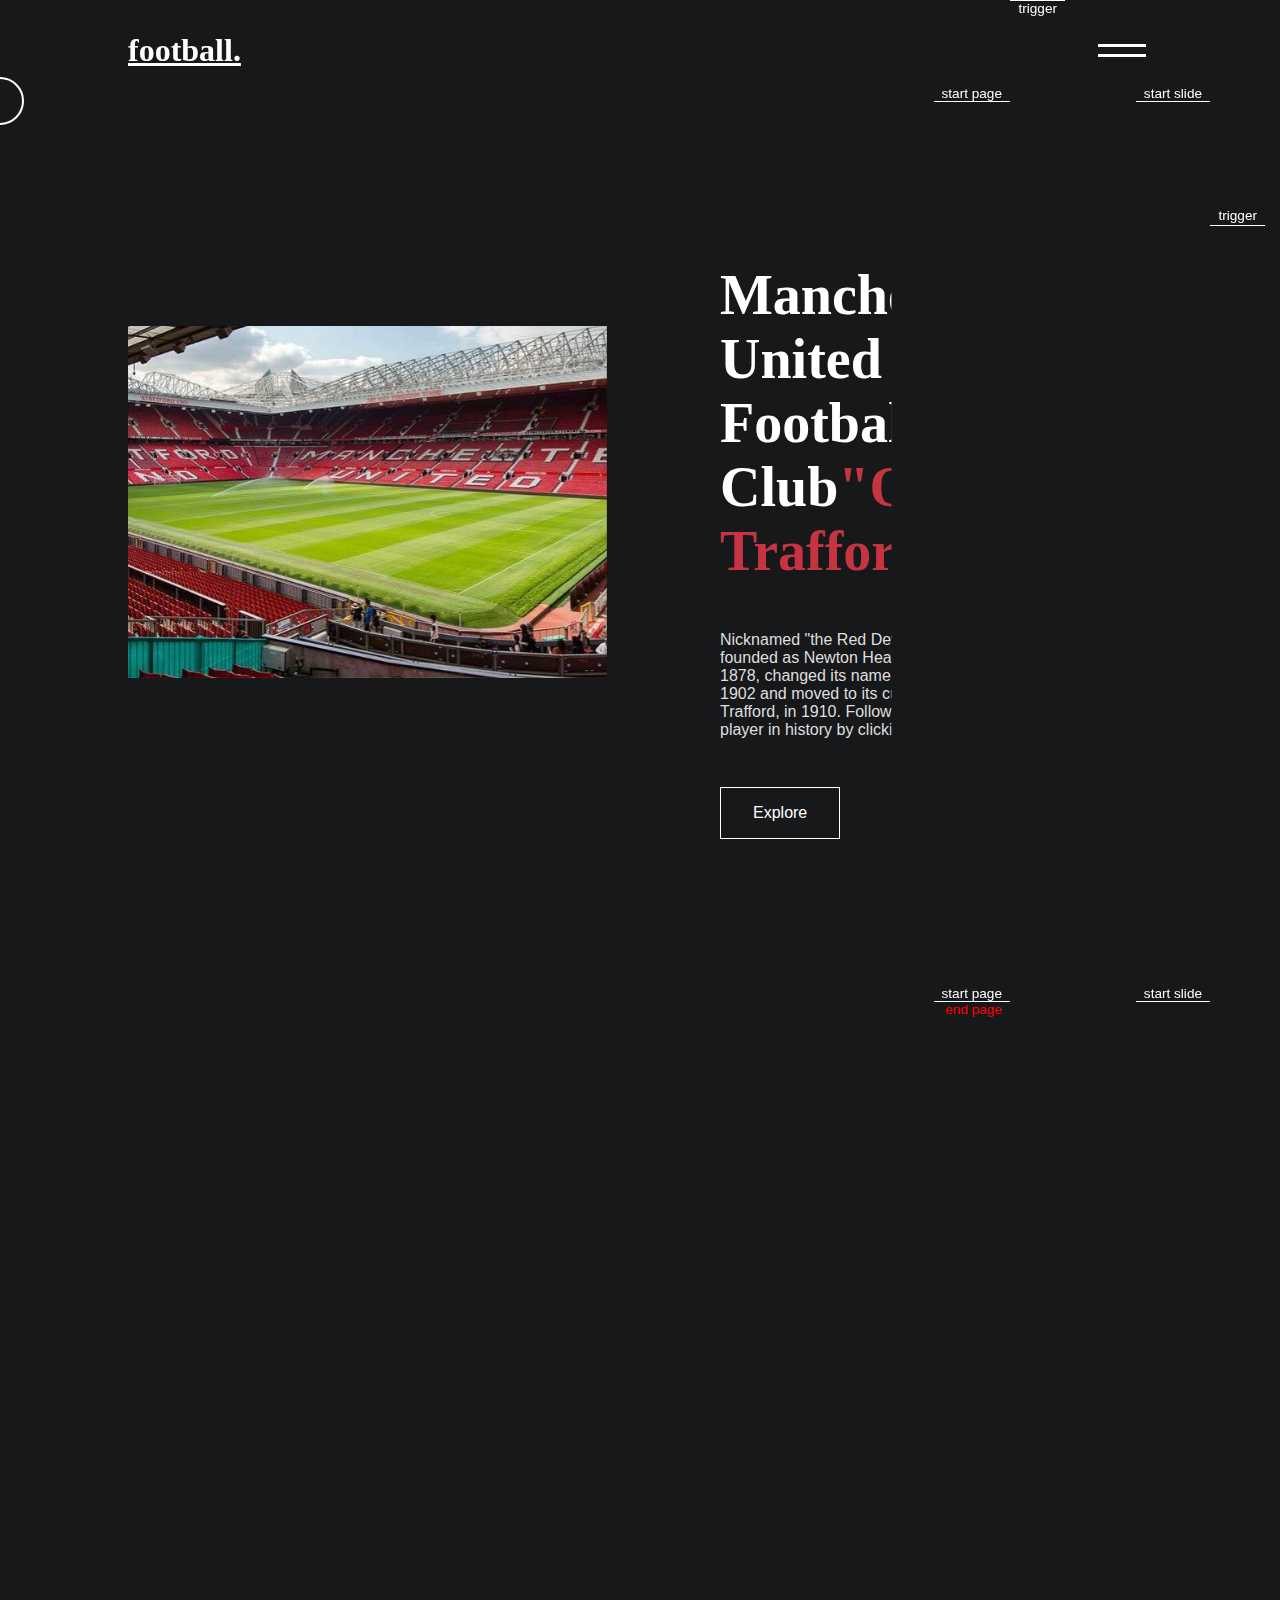
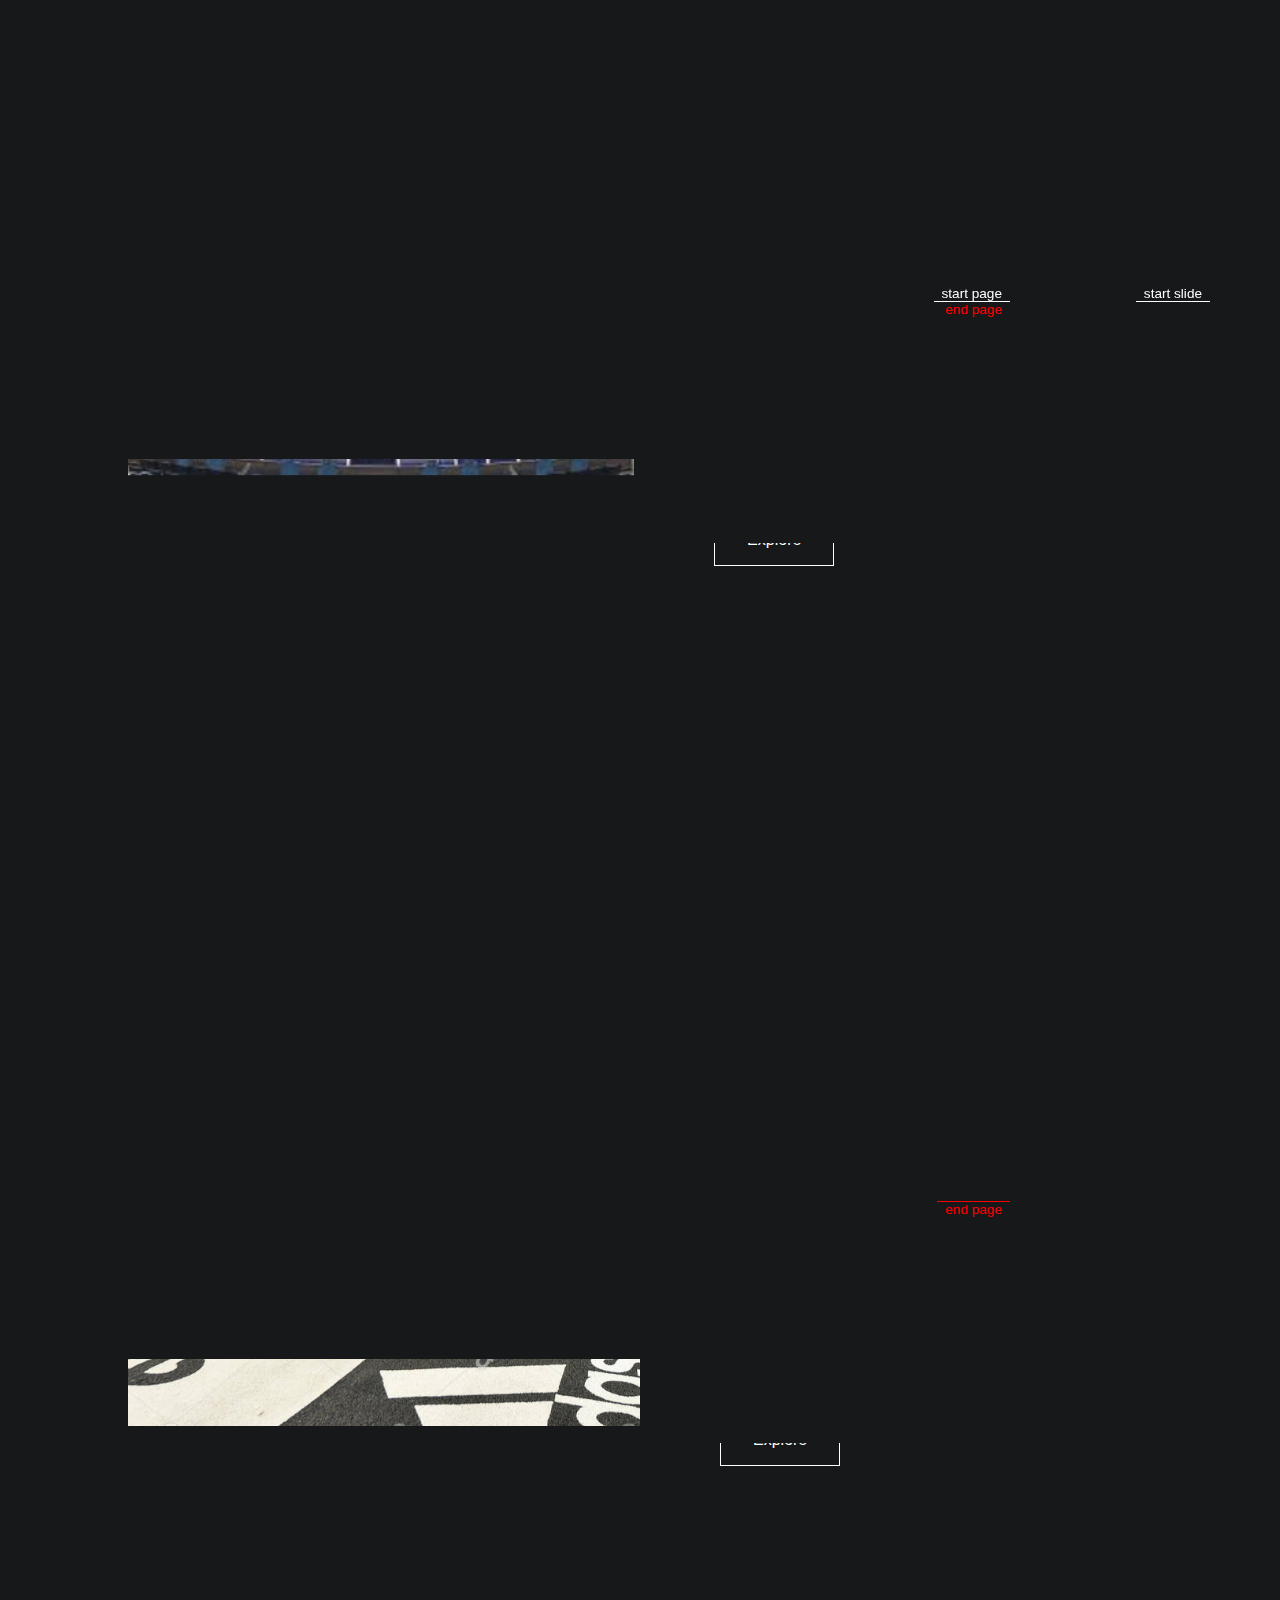
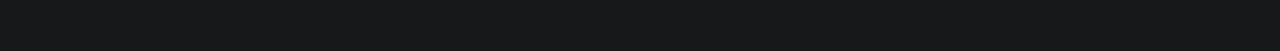
<file: index.html>
<!DOCTYPE html>
<html lang="en">
  <head>
    <meta charset="UTF-8" />
    <meta name="viewport" content="width=device-width, initial-scale=1.0" />
    <title>Jowin Web1</title>
    <link rel="stylesheet" href="./style.css" />
  </head>
  <body data-barba="wrapper">
    <header class="nav-header">
      <h1><a href="./index.html" id="logo">football.</a></h1>
      <div class="burger">
        <div class="line1"></div>
        <div class="line2"></div>
      </div>
    </header>
    <main data-barba="container" data-barba-namespace="home">
      <section class="mountain slide">
        <div class="hero-img">
          <img src="imgs/manU.jpeg" alt="forest image" />
          <div class="reveal-img"></div>
        </div>
        <div class="hero-desc">
          <div class="title">
            <h2>
              Manchester United Football Club<span class="mountain-span">"Old Trafford".</span>
            </h2>
            <div class="title-swipe t-swipe1"></div>
          </div>
          <p>
            Nicknamed "the Red Devils", the club was founded as Newton Heath LYR Football Club in 1878, changed its name to Manchester United 1902 and moved to its current stadium, Old Trafford, in 1910.
            Follow me to see some the best player in history by clicking the link below
          </p>
          <a href="./manu/index.html" class="explore mountain-exp">Explore</a>
          <div class="reveal-text"></div>
        </div>
      </section>
      <section class="hike slide">
        <div class="hero-img">
          <img src="imgs/real.jpeg" alt="hike image" />
          <div class="reveal-img"></div>
        </div>
        <div class="hero-desc">
          <div class="title">
            <h2>Real Madrid Football Club<span class="hike-span">"Santiago Bernabeu."</span></h2>
            <div class="title-swipe t-swipe2"></div>
          </div>
          <p>
            On March 6, 1902, the Madrid Foot Ball Club is founded by a group of fans in Madrid, Spain. Stadium name"Santiago Bernabeu" Later known as Real Madrid, the club would become the most successful European football(soccer) franchise of the 20th century. Follow me to see some the best player in history by clicking the link below
          </p>
          <a href="./madrid/index.html" class="explore hike-exp">Explore</a>
          <div class="reveal-text"></div>
        </div>
      </section>
      <section class="fashion slide">
        <div class="hero-img">
          <img src="imgs/juv.jpg" alt="fashion image" />
          <div class="reveal-img"></div>
        </div>
        <div class="hero-desc">
          <div class="title">
            <h2>
              Juventus Football Club<span class="fashion-span">"Old Lady".</span>
            </h2>
            <div class="title-swipe t-swipe3"></div>
          </div>
          <p>
            Juventus were founded as Sport-Club in 1897 by pupils from the Massimo D'Azeglio  Lyceum school in Turin, among them the brothers Eugenio and Enrico Canfari, but were renamed as Foot-Ball Club Juventus two years later. The club joined the Italian Fooball Championship in 1900.
          </p>
          <a href="./juventus/index.html" class="explore fashion-exp">Explore</a>
          <div class="reveal-text"></div>
        </div>
      </section>
    </main>

    <nav class="nav-bar">
      <ul class="nav-links">
        <h3>Twitter</h3>
        <h3>LinkedIn</h3>
        <h3>Instagram</h3>
        <h3>Facebook</h3>
      </ul>
      <div class="contact">
        <h2>Stay in torch.</h2>
        <p>
          At your service always. Stay connect with us and enjoy our services to the fullness.
        </p>
      </div>
    </nav>
    <div class="cursor">
      <span class="cursor-text"> </span>
    </div>
    <div class="swipe swipe1"></div>
    <div class="swipe swipe2"></div>
    <div class="swipe swipe3"></div>

    <!-- <script src="http://unpkg.com/@barba/core"></script> -->
    <script src="./barba.js"></script>
    <script src="./gsap.min.js"></script>
    <script src="./scrollmagic.min.js"></script>
    <script src="./addindicators.min.js"></script>
    <script src="./animation.gsap.min.js"></script>
    <script src="./travel.js"></script>
  </body>
</html>
</file>
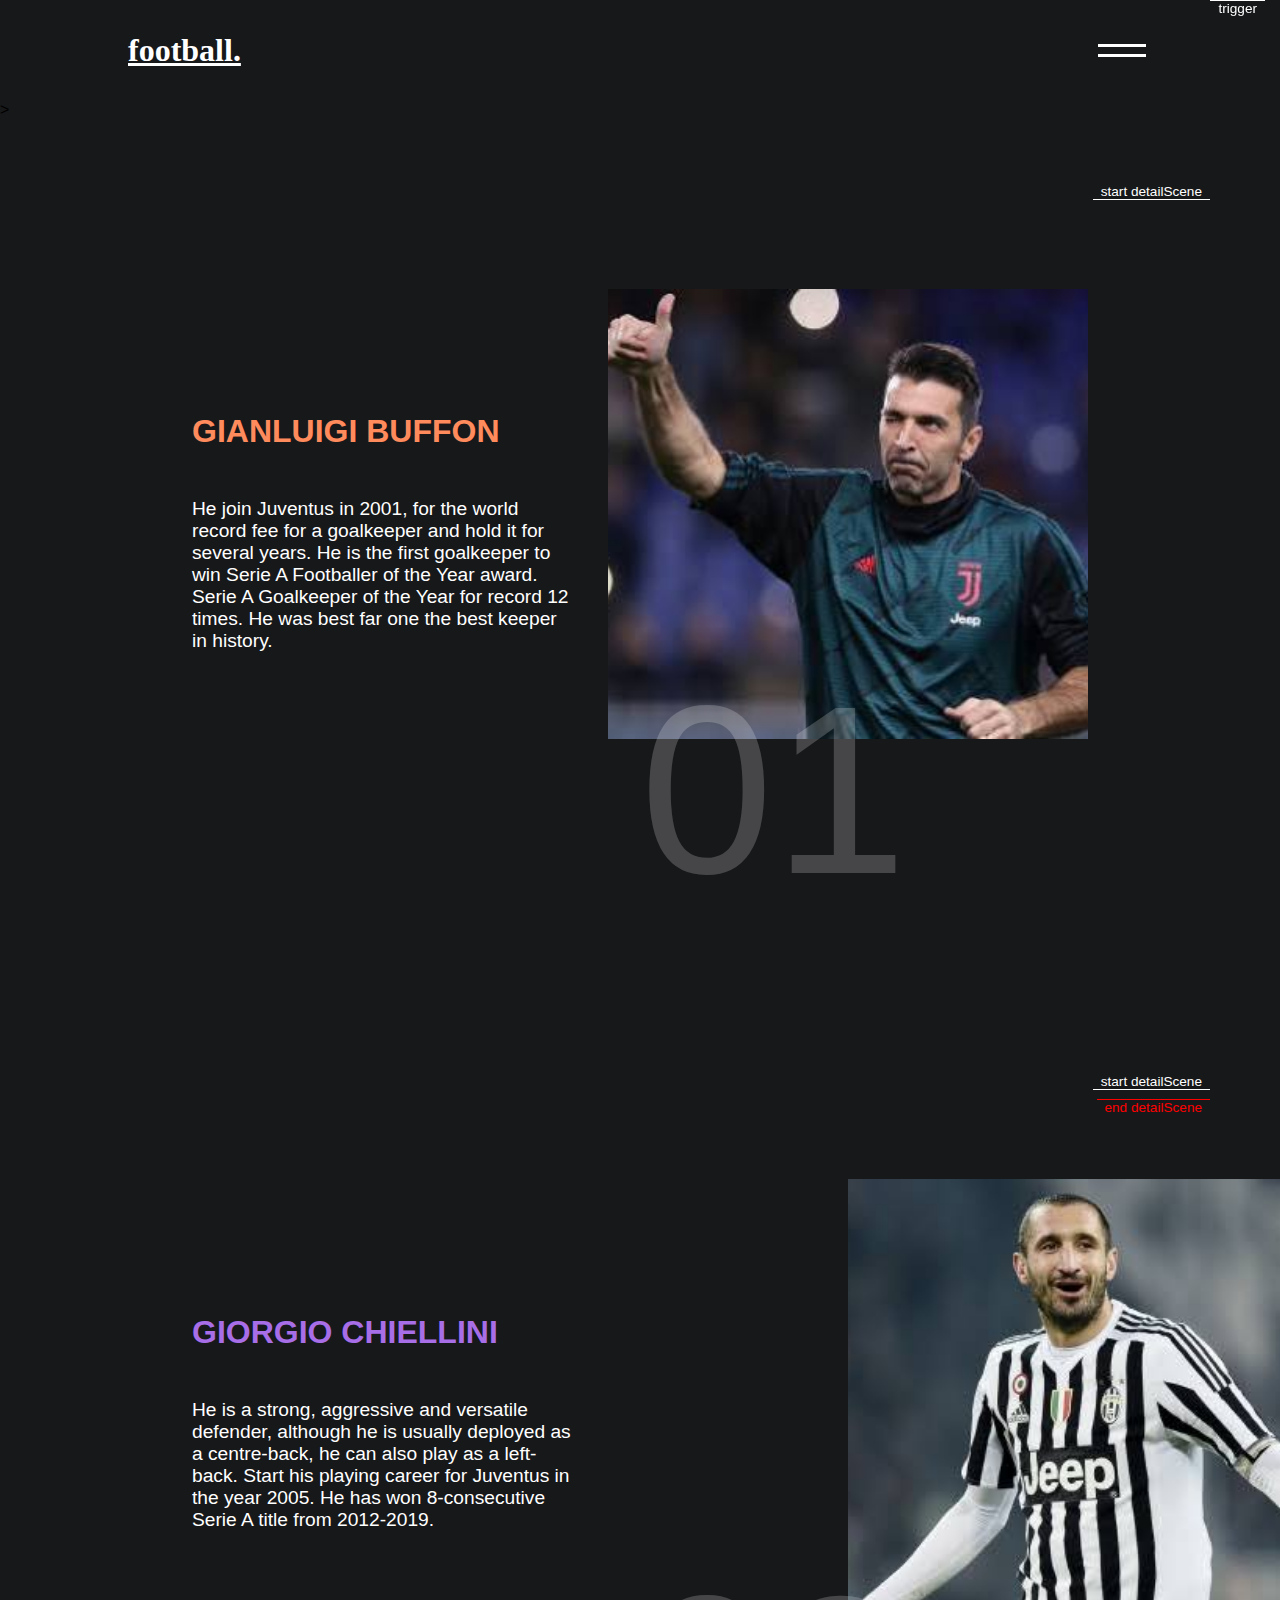
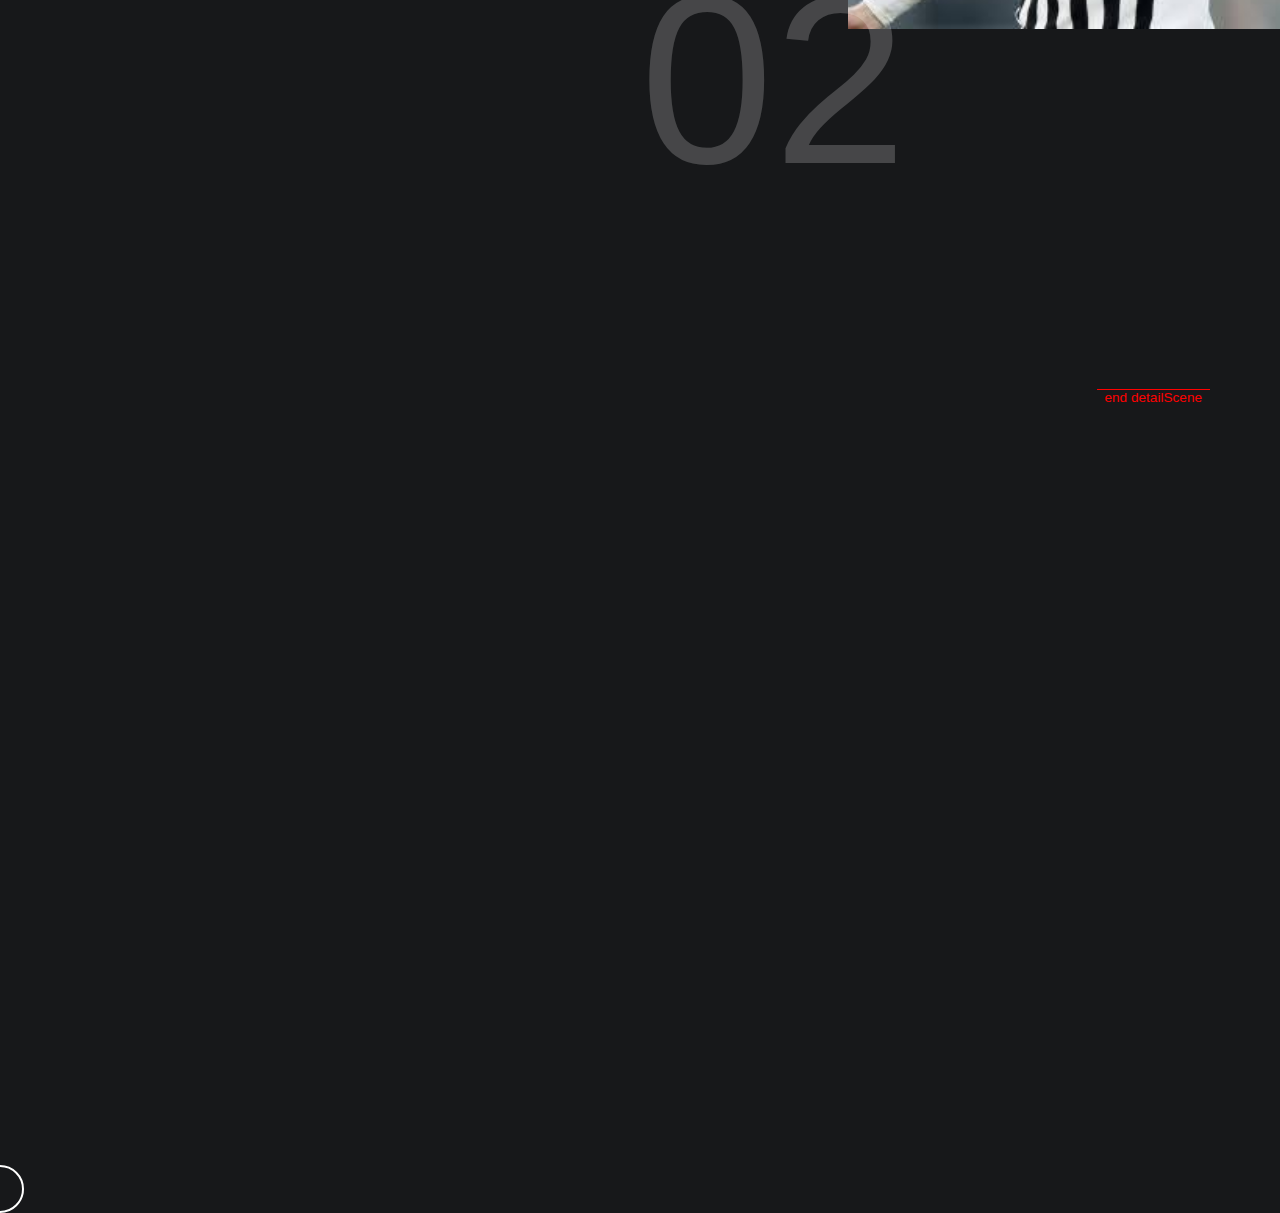
<file: juventus/index.html>
<!DOCTYPE html>
<html lang="en">
  <head>
    <meta charset="UTF-8" />
    <meta name="viewport" content="width=device-width, initial-scale=1.0" />
    <title>Website Jowin</title>
    <link rel="stylesheet" href="../style.css"/>
  </head>
  <body data-barba="wrapper">
    <header class="nav-header">
      <h1><a href="../index.html" id="logo">football.</a></h1>
      <div class="burger">
        <div class="line1"></div>
        <div class="line2"></div>
      </div>
    </header>
    <main data-barba="container" data-barba-namespace="fashion"></main>>
       <section class="fashion1 detail-slide">
          <div class="fashion-text">
              <h1>GIANLUIGI BUFFON</h1>
              <p>He join Juventus in 2001, for the world record fee for a goalkeeper and hold it for several years. He is the first goalkeeper to win Serie A Footballer of the Year award. Serie A Goalkeeper of the Year for record 12 times. He was best far one the best keeper in history.</p>
          </div>
          <div class="fashion-img">
              <img src="../imgs/bufon.jpeg" alt="">
          </div>
          <div class="fashion-nr"><span>01</span></div>
       </section>
       <section class="fashion2 detail-slide">
        <div class="fashion-text">
            <h1>GIORGIO CHIELLINI</h1>
            <p>He is a strong, aggressive and versatile defender, although he is usually deployed as a centre-back, he can also play as a left-back. Start his playing career for Juventus in the year 2005. He has won 8-consecutive Serie A title from 2012-2019.</p>
        </div>
        <div class="fashion-img">
            <img src="../imgs/chili.jpeg" alt="">
        </div>
        <div class="fashion-nr"><span>02</span></div>
     </section>
     <section class="fashion3 detail-slide">
        <div class="fashion-text">
            <h1>ALESSANDRO DEL PIERO</h1>
            <p>A prolific goal-scorer, he moved to Juventus in 1993, where he played for 19 seasons(11 as captain) and holds the club records for most goals (290) and appearances (705). During his time at the club, he won 6-Serie A title and UEFA UL etc. He was vote into the UEFA Golden Jubilee Poll.</p>
        </div>
        <div class="fashion-img">
            <img src="../imgs/delpe.jpg" alt="">
        </div>
        <div class="fashion-nr"><span>03</span></div>
     </section>
    </main>

    <nav class="nav-bar">
      <ul class="nav-links">
        <h3>Twitter</h3>
        <h3>YouTube</h3>
        <h3>Instagram</h3>
      </ul>
      <div class="contact">
        <h2>Stay in torch.</h2>
        <p>
          Lorem, ipsum dolor sit amet consectetur adipisicing elit. Rerum quae
          nulla unde doloremque explicabo? Laborum quidem natus mollitia enim
          consequuntur.
        </p>
      </div>
    </nav>
    <div class="cursor">
      <span class="cursor-text"> </span>
    </div>
    <div class="swipe swipe1"></div>
    <div class="swipe swipe2"></div>
    <div class="swipe swipe3"></div>

    <!-- <script src="http://unpkg.com/@barba/core"></script> -->
    <script src="../barba.js"></script>
    <script src="../gsap.min.js"></script>
    <script src="../scrollmagic.min.js"></script>
    <script src="../addindicators.min.js"></script>
    <script src="../animation.gsap.min.js"></script>
    <script src="../travel.js"></script>
  </body>
</html>
</file>
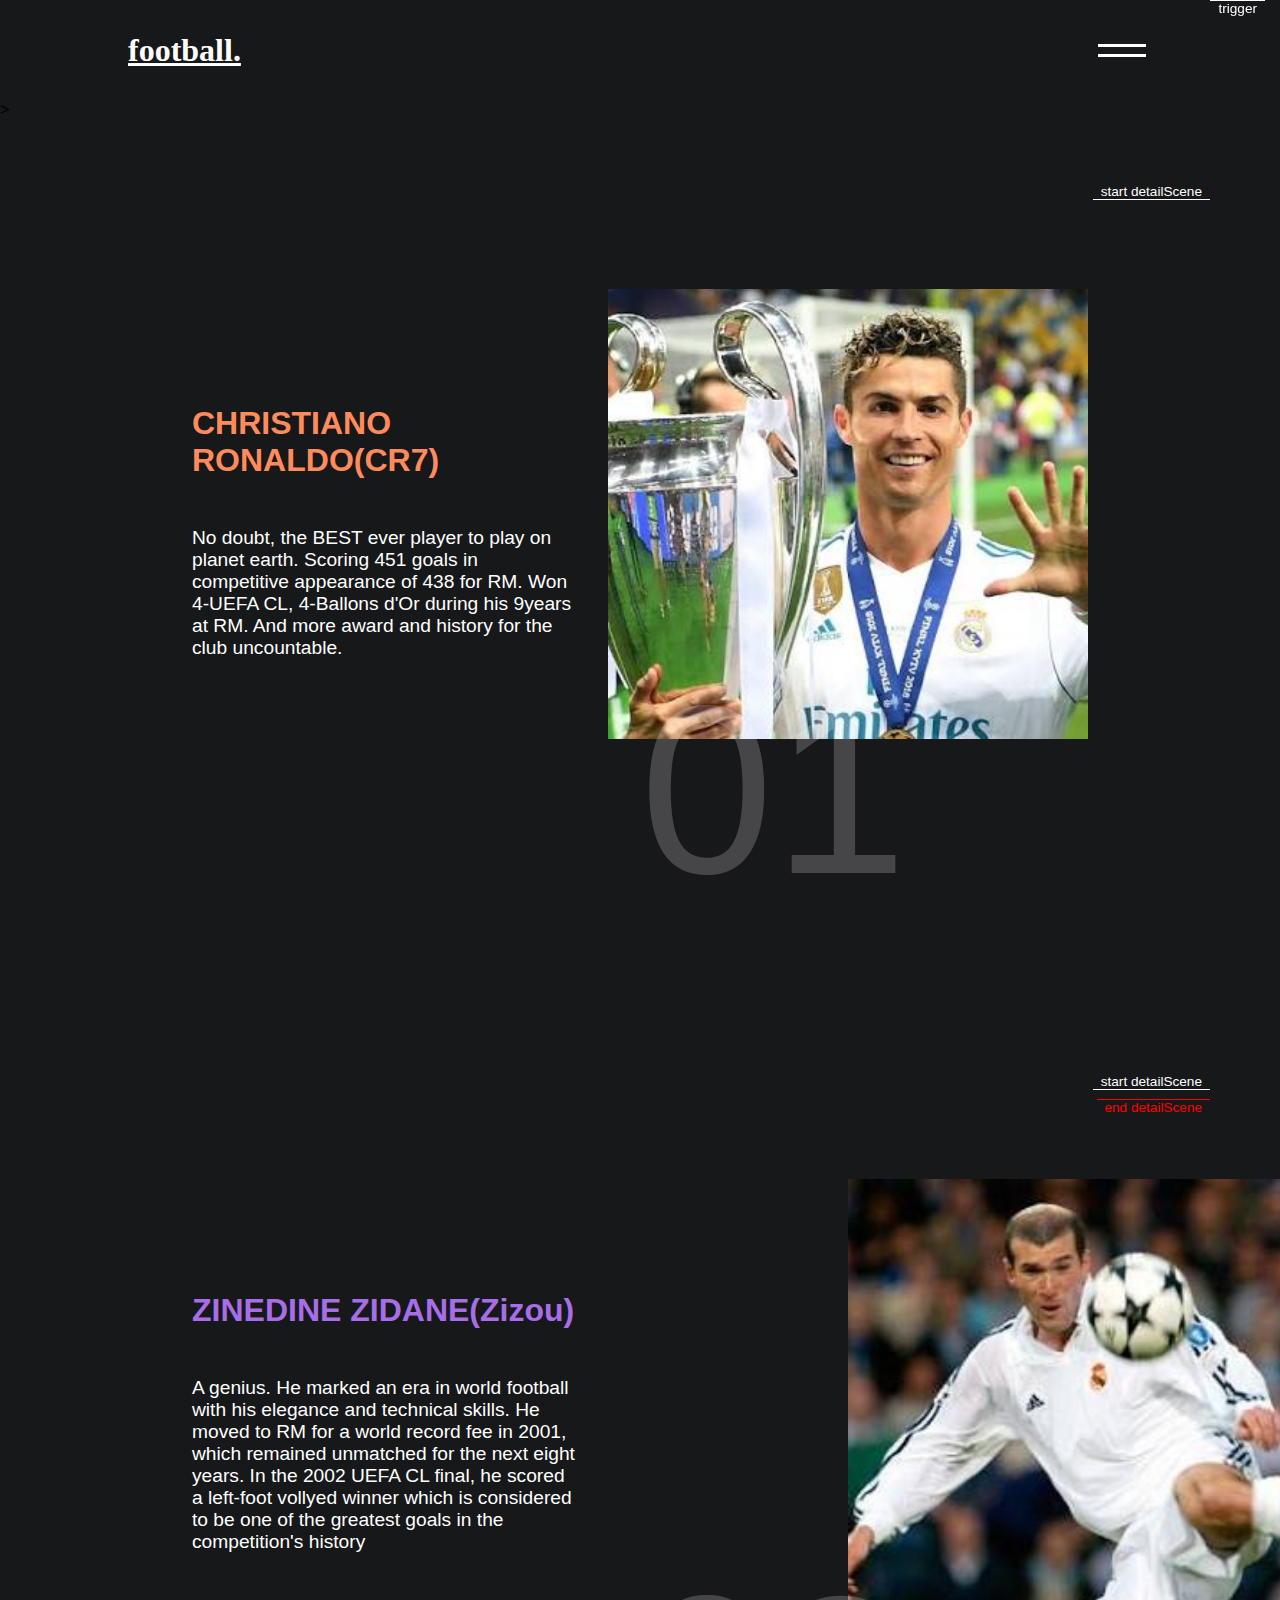
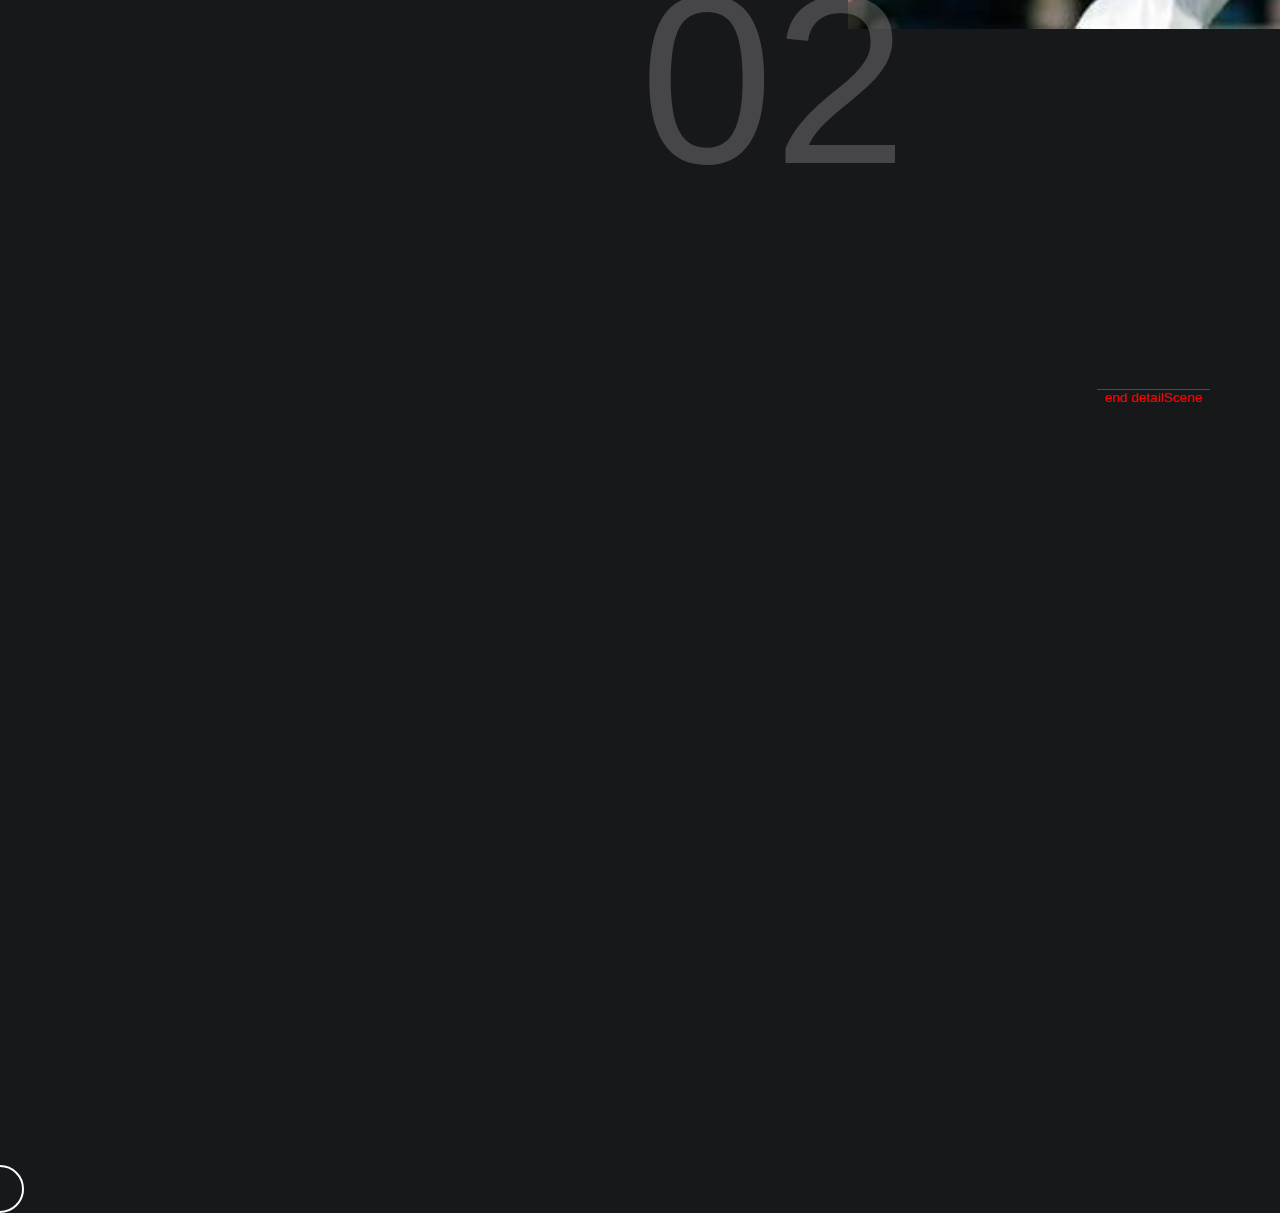
<file: madrid/index.html>
<!DOCTYPE html>
<html lang="en">
  <head>
    <meta charset="UTF-8" />
    <meta name="viewport" content="width=device-width, initial-scale=1.0" />
    <title>Website Jowin</title>
    <link rel="stylesheet" href="../style.css"/>
  </head>
  <body data-barba="wrapper">
    <header class="nav-header">
      <h1><a href="../index.html" id="logo">football.</a></h1>
      <div class="burger">
        <div class="line1"></div>
        <div class="line2"></div>
      </div>
    </header>
    <main data-barba="container" data-barba-namespace="fashion"></main>>
       <section class="fashion1 detail-slide">
          <div class="fashion-text">
              <h1>CHRISTIANO RONALDO(CR7)</h1>
              <p>No doubt, the BEST ever player to play on planet earth. Scoring 451 goals in competitive appearance of 438 for RM. Won 4-UEFA CL, 4-Ballons d'Or during his 9years at RM. And more award and history for the club uncountable.</p>
          </div>
          <div class="fashion-img">
              <img src="../imgs/ronaldo.jpeg" alt="">
          </div>
          <div class="fashion-nr"><span>01</span></div>
       </section>
       <section class="fashion2 detail-slide">
        <div class="fashion-text">
            <h1>ZINEDINE ZIDANE(Zizou)</h1>
            <p>A genius. He marked an era in world football with his elegance and technical skills. He moved to RM for a world record fee in 2001, which remained unmatched for the next eight years. In the 2002 UEFA CL final, he scored a left-foot vollyed winner which is considered to be one of the greatest goals in the competition's history</p>
        </div>
        <div class="fashion-img">
            <img src="../imgs/zidane.jpeg" alt="">
        </div>
        <div class="fashion-nr"><span>02</span></div>
     </section>
     <section class="fashion3 detail-slide">
        <div class="fashion-text">
            <h1>SERGIO RAMOS GARCIA</h1>
            <p>He is the current captains of both RM and Spain nation team as a centre back. Ramos is widely regarded as one of the best defenders of his generation an has also received praise for his passing and goalscoring capabilities. He to RM in the summer of 2005. Since then, he has gone on to become a mainstay for RM and has won 21 major honours, including 4-La Liga and 4-UEFA CL</p>
        </div>
        <div class="fashion-img">
            <img src="../imgs/ramos.jpeg" alt="">
        </div>
        <div class="fashion-nr"><span>03</span></div>
     </section>
    </main>

    <nav class="nav-bar">
      <ul class="nav-links">
        <h3>Twitter</h3>
        <h3>YouTube</h3>
        <h3>Instagram</h3>
      </ul>
      <div class="contact">
        <h2>Stay in torch.</h2>
        <p>
          Lorem, ipsum dolor sit amet consectetur adipisicing elit. Rerum quae
          nulla unde doloremque explicabo? Laborum quidem natus mollitia enim
          consequuntur.
        </p>
      </div>
    </nav>
    <div class="cursor">
      <span class="cursor-text"> </span>
    </div>
    <div class="swipe swipe1"></div>
    <div class="swipe swipe2"></div>
    <div class="swipe swipe3"></div>

    <!-- <script src="http://unpkg.com/@barba/core"></script> -->
    <script src="../barba.js"></script>
    <script src="../gsap.min.js"></script>
    <script src="../scrollmagic.min.js"></script>
    <script src="../addindicators.min.js"></script>
    <script src="../animation.gsap.min.js"></script>
    <script src="../travel.js"></script>
  </body>
</html>
</file>
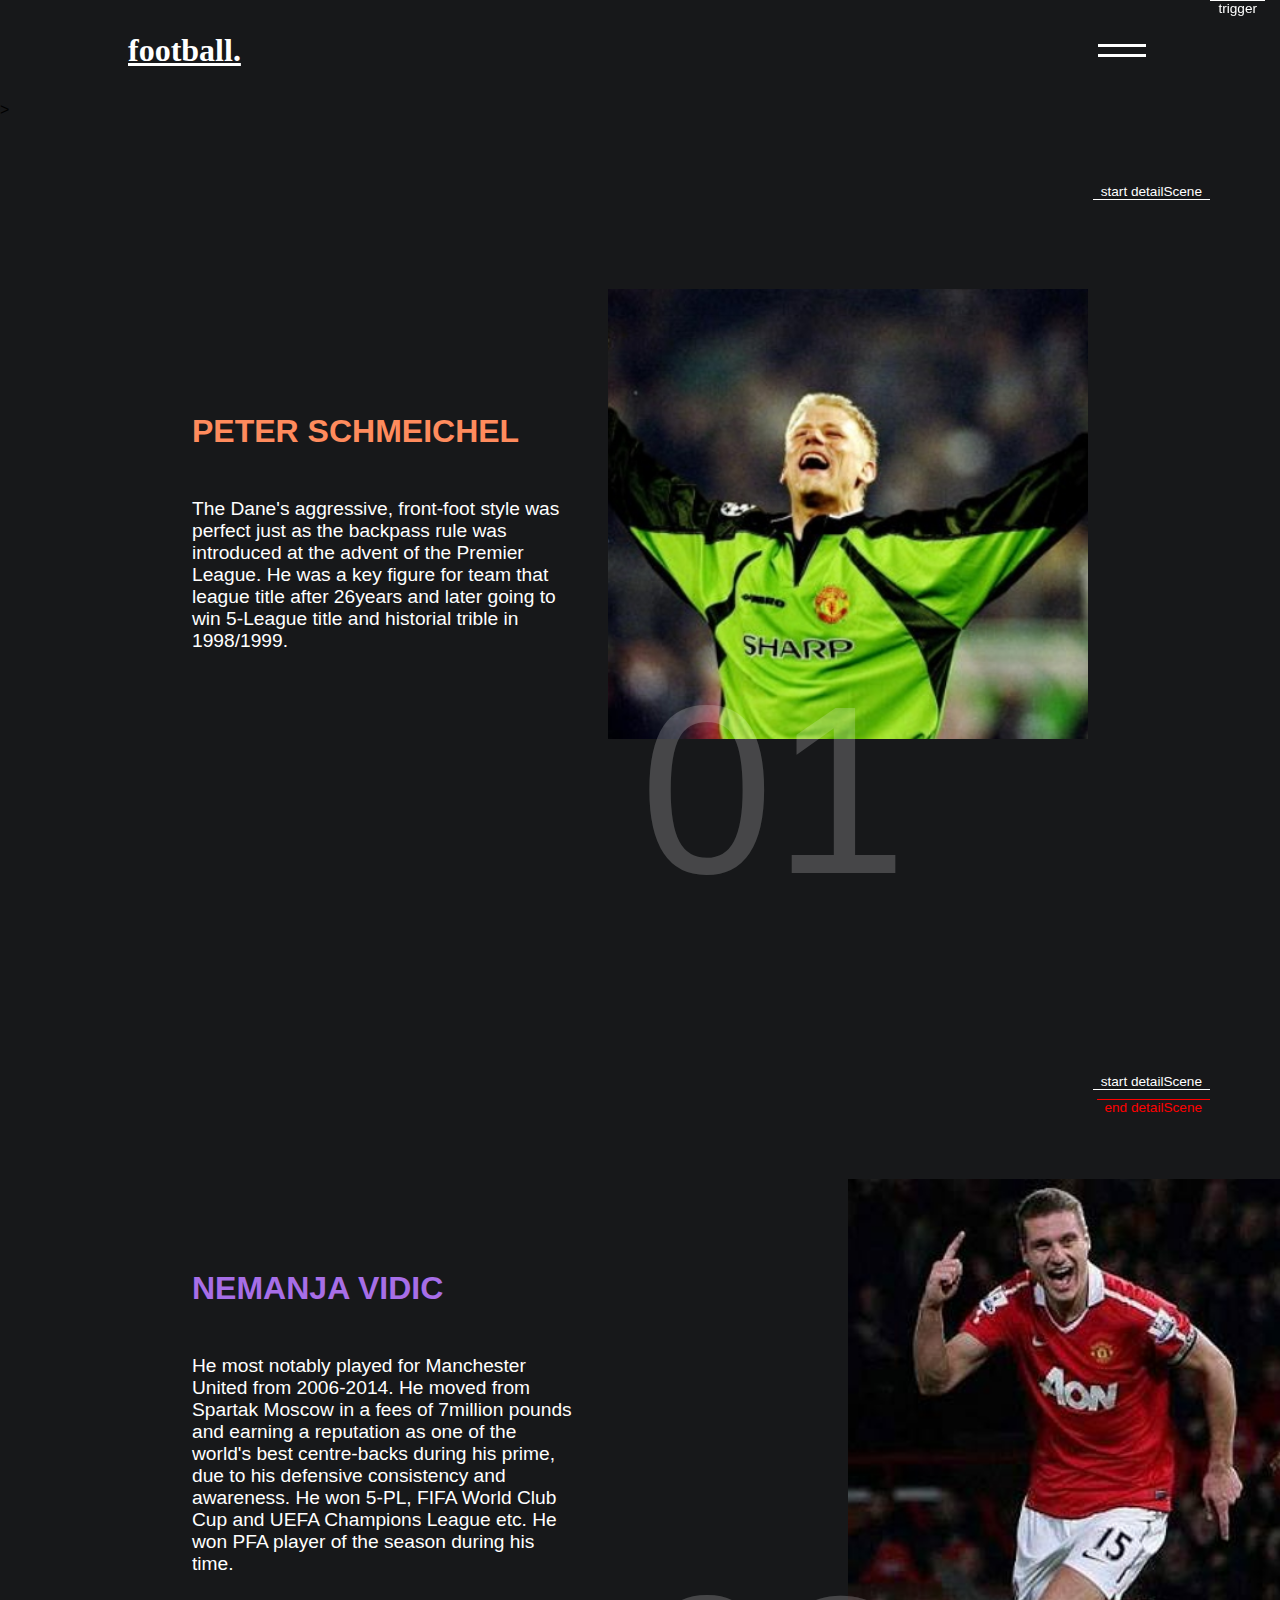
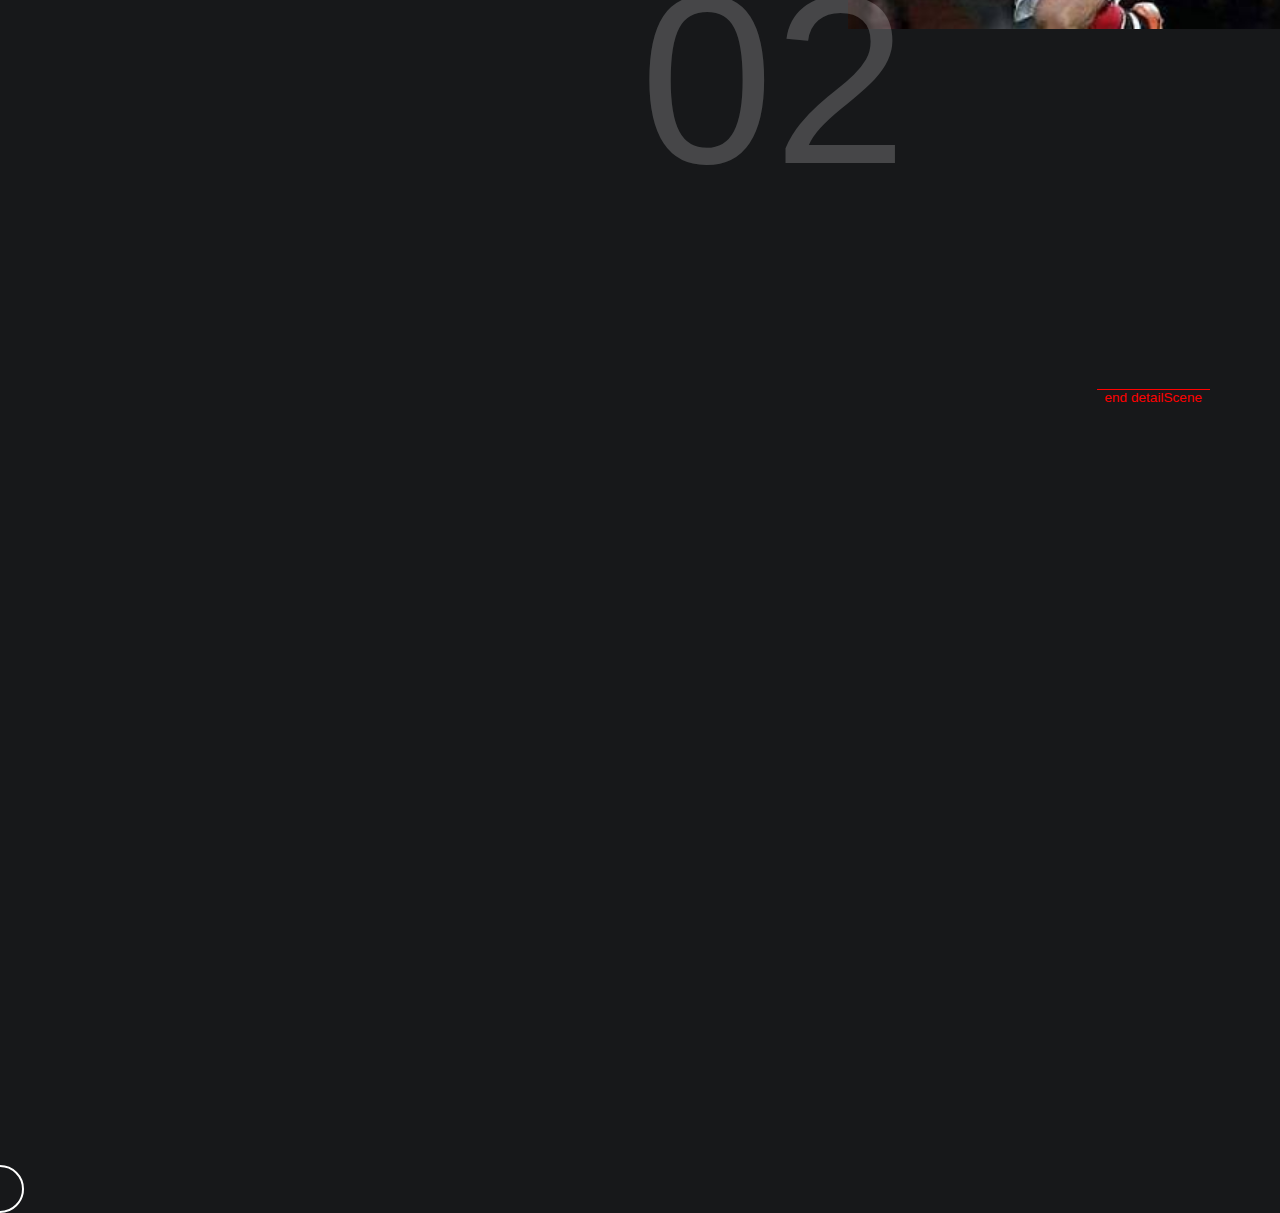
<file: manu/index.html>
<!DOCTYPE html>
<html lang="en">
  <head>
    <meta charset="UTF-8" />
    <meta name="viewport" content="width=device-width, initial-scale=1.0" />
    <title>Website Jowin</title>
    <link rel="stylesheet" href="../style.css"/>
  </head>
  <body data-barba="wrapper">
    <header class="nav-header">
      <h1><a href="../index.html" id="logo">football.</a></h1>
      <div class="burger">
        <div class="line1"></div>
        <div class="line2"></div>
      </div>
    </header>
    <main data-barba="container" data-barba-namespace="fashion"></main>>
       <section class="fashion1 detail-slide">
          <div class="fashion-text">
              <h1>PETER SCHMEICHEL</h1>
              <p>The Dane's aggressive, front-foot style was perfect just as the backpass rule was introduced at the advent of the Premier League. He was a key figure for team that league title after 26years and later going to win 5-League title and historial trible in 1998/1999.</p>
          </div>
          <div class="fashion-img">
              <img src="../imgs/PeterSchmeichel.jpg" alt="">
          </div>
          <div class="fashion-nr"><span>01</span></div>
       </section>
       <section class="fashion2 detail-slide">
        <div class="fashion-text">
            <h1>NEMANJA VIDIC</h1>
            <p>He most notably played for Manchester United from 2006-2014.  He moved from Spartak Moscow in a fees of 7million pounds and earning a reputation as one of the world's best centre-backs during his prime, due to  his defensive consistency and awareness. He won 5-PL, FIFA World Club Cup and UEFA Champions League etc. He won PFA   player of the season during his time.</p>
        </div>
        <div class="fashion-img">
            <img src="../imgs/Vidic.jpeg" alt="">
        </div>
        <div class="fashion-nr"><span>02</span></div>
     </section>
     <section class="fashion3 detail-slide">
        <div class="fashion-text">
            <h1>PAUL SCHOLES</h1>
            <p>He came through the MU youth academy as one of Fergie's Fledglings. He want on to make 718 appearances for United which third highest for the club. Scholes won 25 trophies including 11 PL and 2-UEFA CL</p>
        </div>
        <div class="fashion-img">
            <img src="../imgs/scholes.jpeg" alt="">
        </div>
        <div class="fashion-nr"><span>03</span></div>
     </section>
    </main>

    <nav class="nav-bar">
      <ul class="nav-links">
        <h3>Twitter</h3>
        <h3>YouTube</h3>
        <h3>Instagram</h3>
      </ul>
      <div class="contact">
        <h2>Stay in torch.</h2>
        <p>
          Lorem, ipsum dolor sit amet consectetur adipisicing elit. Rerum quae
          nulla unde doloremque explicabo? Laborum quidem natus mollitia enim
          consequuntur.
        </p>
      </div>
    </nav>
    <div class="cursor">
      <span class="cursor-text"> </span>
    </div>
    <div class="swipe swipe1"></div>
    <div class="swipe swipe2"></div>
    <div class="swipe swipe3"></div>

    <!-- <script src="http://unpkg.com/@barba/core"></script> -->
    <script src="../barba.js"></script>
    <script src="../gsap.min.js"></script>
    <script src="../scrollmagic.min.js"></script>
    <script src="../addindicators.min.js"></script>
    <script src="../animation.gsap.min.js"></script>
    <script src="../travel.js"></script>
  </body>
</html>
</file>
<file: style.css>
* {
    padding: 0;
    margin: 0;
    box-sizing: border-box;
}

body {
    background: #17181a;
    font-family: sans-serif;
    overflow-x: hidden;
    position: relative;
}

main {
    position: absolute;
}

#logo {
    color: white;
    font-family: "Abril Fatface";
}

.nav-header {
    min-height: 10vh;
    font-size: 1rem;
    display: flex;
    align-items: center;
    justify-content: space-between;
    color: white;
    width: 80%;
    margin: auto;
    padding: 2rem 0rem;
    z-index: 2;
    position: relative;
}

.line1,
.line2 {
    width: 3rem;
    height: 0.2rem;
    margin: 0.4rem;
    background: white;
    pointer-events: none;
}

.slide {
    min-height: 100vh;
    margin: 0 auto 0 auto;
    width: 80%;
    display: flex;
    justify-content: space-between;
    align-items: center;
    color: white;
    background: #17181a;
}

.hero-desc {
    display: flex;
    flex-direction: column;
    justify-content: center;
    align-items: center;
    flex: 1;
    flex-basis: 25rem;
    padding: 5rem;
    position: relative;
}

.hero-img {
    position: relative;
    flex: 1;
    flex-basis: 25rem;
    overflow: hidden;
}

.hero-img img {
    width: 100%;
    width: 100%;
    object-fit: cover;
}

.fashion-span {
    color: #515b76;
}

.mountain-span {
    color: rgb(198, 52, 65);
}

.hike-span {
    color: #3d5b91;
}

.hero-desc h2 {
    font-size: 3.5rem;
    font-family: "Abril Farface";
}

.hero-desc p {
    padding: 3rem 0rem;
    font-size: 1rem;
    color: rgb(223, 223, 223);
}

.explore {
    background: none;
    padding: 1rem 2rem;
    border: none;
    color: white;
    border: 1px solid white;
    font-size: 1rem;
    text-decoration: none;
    cursor: pointer;
    align-self: flex-start;
}

.nav-bar {
    position: fixed;
    top: 0;
    left: 0;
    width: 100%;
    height: 100%;
    background: white;
    display: flex;
    justify-content: space-around;
    align-items: center;
    z-index: 1;
    opacity: 1;
    clip-path: circle(50px at 100% -10%);
    -webkit-clip-path: circle(50px at 100% -10%);
}

.burger {
    cursor: pointer;
}

.nav-links {
    font-size: 3rem;
    flex-basis: 30rem;
}

.contact {
    flex-basis: 30rem;
}

.contact h2 {
    font-size: 3rem;
    padding: 2rem 0rem;
}

.contact p {
    font-size: 1.5rem;
    line-height: 2rem;
}

.reveal-img,
.reveal-text {
    position: absolute;
    width: 100%;
    height: 100%;
    background: #17181a;
    left: 0;
    top: -15%;
}

.cursor {
    width: 3rem;
    height: 3rem;
    border: 2px solid white;
    border-radius: 50%;
    position: absolute;
    transform: translate(-50%, -50%);
    pointer-events: none;
    transition: all 0.5s ease-in-out;
    transition-property: background, transform;
    transform-origin: 75% 75%;
}

.cursor.nav-active {
    background: rgb(128, 128, 226);
    transform: scale(3);
}

.cursor.explore-active {
    background: white;
    transform: scale(3);
}

.cursor-text {
    position: absolute;
    top: 50%;
    left: 50%;
    font-size: 0.5rem;
    transform: translate(-50%, -50%);
}

.title {
    position: relative;
    overflow: hidden;
}

.title-swipe {
    width: 100%;
    height: 100%;
    top: 0;
    left: 0;
    position: absolute;
    background: lightblue;
    mix-blend-mode: darken;
    transform: translateY(100%);
}

.t-swipe1 {
    background: rgb(198, 52, 65);
}

.t-swipe2 {
    background:   #515b76;
}

.t-swipe3 {
    background:  #3d5b91;
}

.scrollmagic-pin-spacer {
    position: static !important;
}

.body.hide {
    overflow: hidden;
}

.fashion1,
.fashion2,
.fashion3{
    min-height: 90vh;
    display: flex;
    justify-self: center;
    align-items: center;
    width: 70%;
    margin: auto;
    color: white;
    margin-top: 5rem;
    flex-wrap: wrap;
    position: relative;
}

.fashion-img {
    height: 70vh;
    flex-basis: 30rem;
}

.fashion-text{
    flex: 1;
    position: relative;
    flex-basis: 25rem;
}

.fashion-img img{
    width: 100%;
    height: 100%;
    object-fit: cover;
}

.fashion-text h1{
    font-size: 6rem;
    padding: 5rem 0rem;
}

.fashion1 h1{
    color: rgb(255, 139, 93);
}

.fashion2 h1{
    color: rgb(167, 110, 231);
}

.fashion3 h1{
    color: rgb(86, 124, 228);
}

.fashion-text p{
    font-size: 2rem;
    padding: 2rem 2rem 0rem 0rem;
    margin-bottom: 10rem;
}

.fashion-nr{
    font-size: 15rem;
    position: absolute;
    left: 50%;
    bottom: 10%;
    color: white;
    opacity: 0.2;
}

.swipe{
    position: fixed;
    width: 100%;
    height: 100%;
    top: 0;
    left: 0;
    transform: translateX(-100%);
}

.swipe1 {
    background: rgb(167, 110, 231);
    z-index: 5;
}

.swipe2{
    background: rgb(86, 124, 228);
    z-index: 4;
}

.swipe3{
    background: rgb(255, 139, 93);
    z-index: 3;
}

@media screen and (max-width: 1550px){
    .hero-img{
        height: 50vh;
    }
    .fashion-text h1{
        font-size: 2rem;
        padding: 1rem 0rem;
    }
    .fashion-text p{
        font-size: 1.2rem;
    }
    .fashion-img img{
        height: 50vh;
        object-position: top;
    }
}

@media screen and (max-width: 1024px) {
    main {
        width: 100%;
        margin: 0;
    }
    .slide{
        display: block;
        width: 100%;
        text-align: center;
    }
    .hero-desc{
        padding: 0;
    }
    .hero-img{
        padding: 4rem;
    }
    .hero-desc h2{
        font-size: 1.6rem;
        padding: 1rem 0rem;
    }
    .hero-desc p{
       padding: 2rem 1rem; 
       font-size: 1rem;
       line-height: 1.5rem;
       text-align: center;
    }
    .explore{
        width: 60%;
        margin: auto;
    }
    .detail-slide{
        width: 100%;
        text-align: center;
    }
    .fashion-text p{
        margin-bottom: 5rem;
        padding: 0;
    }
    .fashion-text h1{
       margin: 2rem 0rem; 
    }
    .fashion-nr{
        font-size: 8rem;
    }
    .nav-bar{
        display: block;
    }
    .nav-links{
        font-size: 2rem;
        text-align: center;
    }
    .contact h2{
        font-size: 3rem;
        text-align: center;
    }
    .contact p{
        font-size: 1.2rem;
        padding: 2rem;
        text-align: center;
    }
}
</file>
